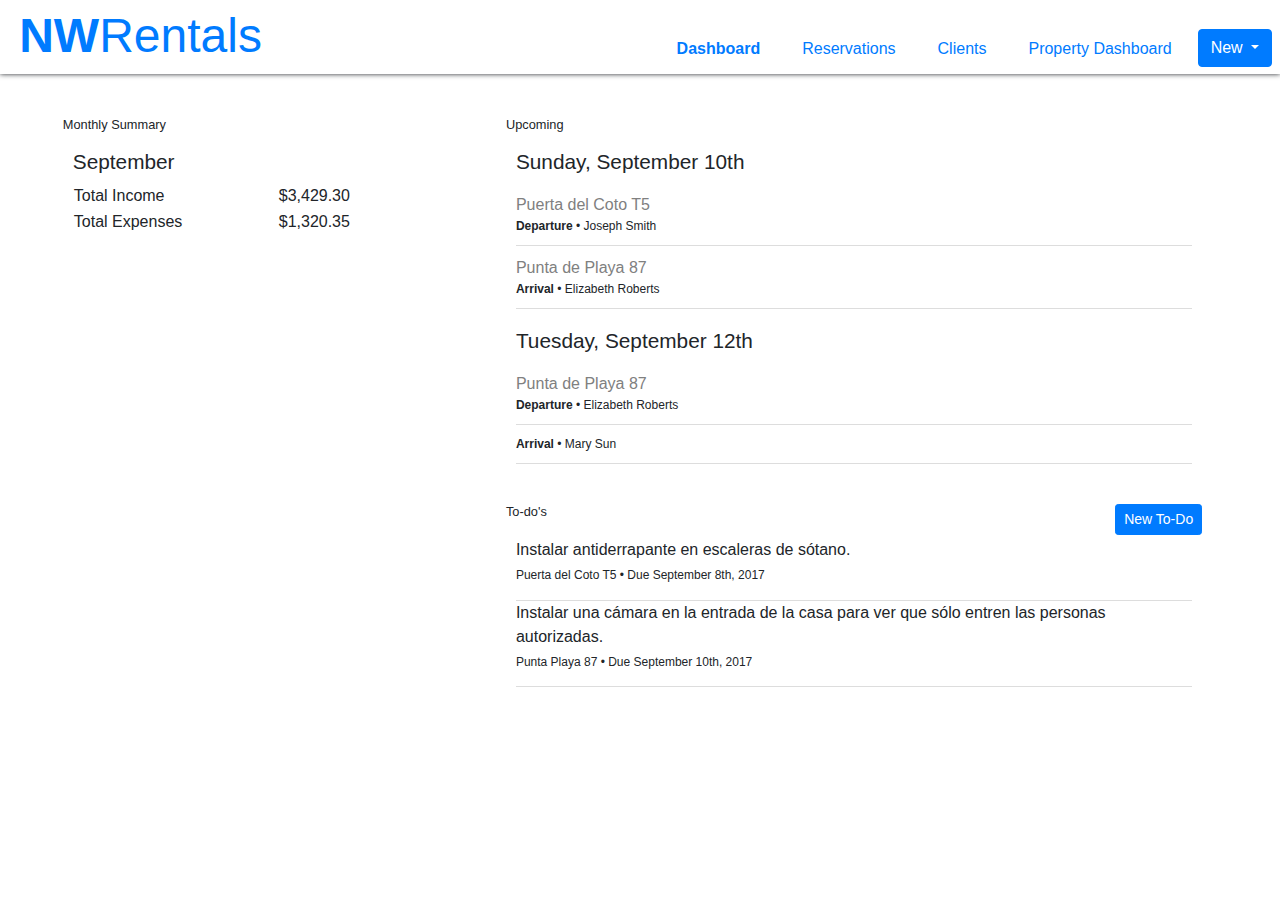
<file: WebDev/pages/index.html>
<!DOCTYPE html>
<html>

<head>
    <meta charset="utf-8">
    <meta http-equiv="pragma" content="no-cache" />

    <link rel="stylesheet" href="https://maxcdn.bootstrapcdn.com/bootstrap/4.0.0-beta/css/bootstrap.min.css">
    <link rel="stylesheet" href="../stylesheets/header.css">
    <link rel="stylesheet" href="../stylesheets/index.css">
    <script src="https://ajax.googleapis.com/ajax/libs/jquery/3.2.1/jquery.min.js"></script>
    <script src="https://cdnjs.cloudflare.com/ajax/libs/popper.js/1.11.0/umd/popper.min.js"></script>
    <script src="https://maxcdn.bootstrapcdn.com/bootstrap/4.0.0-beta/js/bootstrap.min.js"></script>
    <script type="text/javascript" src="../javascript/header.js"></script>

    <title>MNRentals | Dashboard</title>
</head>

<body>

    <div id="header"></div>


    <!-- BODY -->
    <div id="container">
        <div class="row">
            <div class="leftColumn col-sm-4">

                <div id="pruebaPHP">

                </div>
                <div class="card-space">
                    <!-- LEFT COLUMN-->
                    <h2>Monthly Summary</h2>
                    <div class="card-box">
                        <div class="summary">
                            <h3>September</h3>
                            <table width="100%">
                                <tr>
                                    <td>Total Income</td>
                                    <td class="float-right">$3,429.30</td>
                                </tr>
                                <tr>
                                    <td>Total Expenses</td>
                                    <td class="float-right">$1,320.35</td>
                                </tr>
                            </table>
                        </div>
                    </div>
                </div>
            </div>
            <!-- RIGHT COLUMN-->
            <div class="rightColumn col-sm-8">
                <!-- UPCOMING RESERVATIONS -->
                <div class="col-sm-12">
                    <div class="card-space">
                        <h2>Upcoming</h2>
                        <div class="card-box">
                            <div class="upcoming-date">
                                <h3>Sunday, September 10th</h3>
                            </div>
                            <div class="upcoming-element">
                                <div class="upcoming-element-header">
                                    <span class="detail-house"> Puerta del Coto T5 </span>
                                </div>
                                <div class="upcoming-element-details">
                                    <div>
                                        <span class="detail-arrival-departure"> Departure </span> •
                                        <span class="detail-guest-name"> Joseph Smith </span>
                                    </div>
                                    <div>
                                        <span class="detail-nights"></span>
                                        <span class="detail-guests"></span>
                                    </div>
                                </div>
                            </div>
                            <div class="upcoming-element">
                                <div class="upcoming-element-header">
                                    <span class="detail-house"> Punta de Playa 87 </span>
                                </div>
                                <div class="upcoming-element-details">
                                    <div>
                                        <span class="detail-arrival-departure"> Arrival </span> •
                                        <span class="detail-guest-name"> Elizabeth Roberts</span>
                                    </div>
                                    <div>
                                        <span class="detail-nights"></span>
                                        <span class="detail-guests"></span>
                                    </div>
                                </div>
                            </div>
                        </div>
                        <div class="card-box">
                            <div class="upcoming-date">
                                <h3>Tuesday, September 12th</h3>
                            </div>
                            <div class="upcoming-element">
                                <div class="upcoming-element-header">
                                    <span class="detail-house"> Punta de Playa 87 </span>
                                </div>
                                <div class="upcoming-element-details">
                                    <div>
                                        <span class="detail-arrival-departure"> Departure </span> •
                                        <span class="detail-guest-name"> Elizabeth Roberts </span>
                                    </div>
                                    <div>
                                        <span class="detail-nights"></span>
                                        <span class="detail-guests"></span>
                                    </div>
                                </div>
                            </div>
                            <div class="upcoming-element">
                                <div class="upcoming-element-header">
                                    <span class="detail-house"></span>
                                </div>
                                <div class="upcoming-element-details">
                                    <div>
                                        <span class="detail-arrival-departure"> Arrival </span> •
                                        <span class="detail-guest-name"> Mary Sun</span>
                                    </div>
                                    <div>
                                        <span class="detail-nights"></span>
                                        <span class="detail-guests"></span>
                                    </div>
                                </div>
                            </div>
                        </div>
                    </div>
                </div>
                <!-- /UPCOMING RESERVATIONS -->
                <!-- TO-DO'S -->
                <div class="col-sm-12">
                    <div class="card-space">
                        <div>
                            <div>
                                <h2 style="float:left">To-do's</h2>
                                <button type="button" class="btn btn-sm btn-primary" data-toggle="modal" data-target="#ModalToDo" style="float:right">New To-Do</button>
                            </div>
                        </div>
                        <br>
                        <div class="card-box">
                            <div class="todo-element">
                                <div class="todo-body">
                                    <span class="todo-title">Instalar antiderrapante en escaleras de sótano.</span>
                                </div>
                                <div class="details">
                                    <span class="todo-details">Puerta del Coto T5 • Due September 8th, 2017</span>
                                </div>
                            </div>

                            <div class="todo-element">
                                <div class="body">
                                    <span class="todo-title">Instalar una cámara en la entrada de la casa para ver que sólo entren las personas autorizadas.</span>
                                </div>
                                <div class="details">
                                    <span class="todo-details">Punta Playa 87 • Due September 10th, 2017</span>
                                </div>
                            </div>
                        </div>
                    </div>
                </div>
                <!-- /TO-DO'S -->
            </div>
        </div>
    </div>

</body>

</html>
</file>
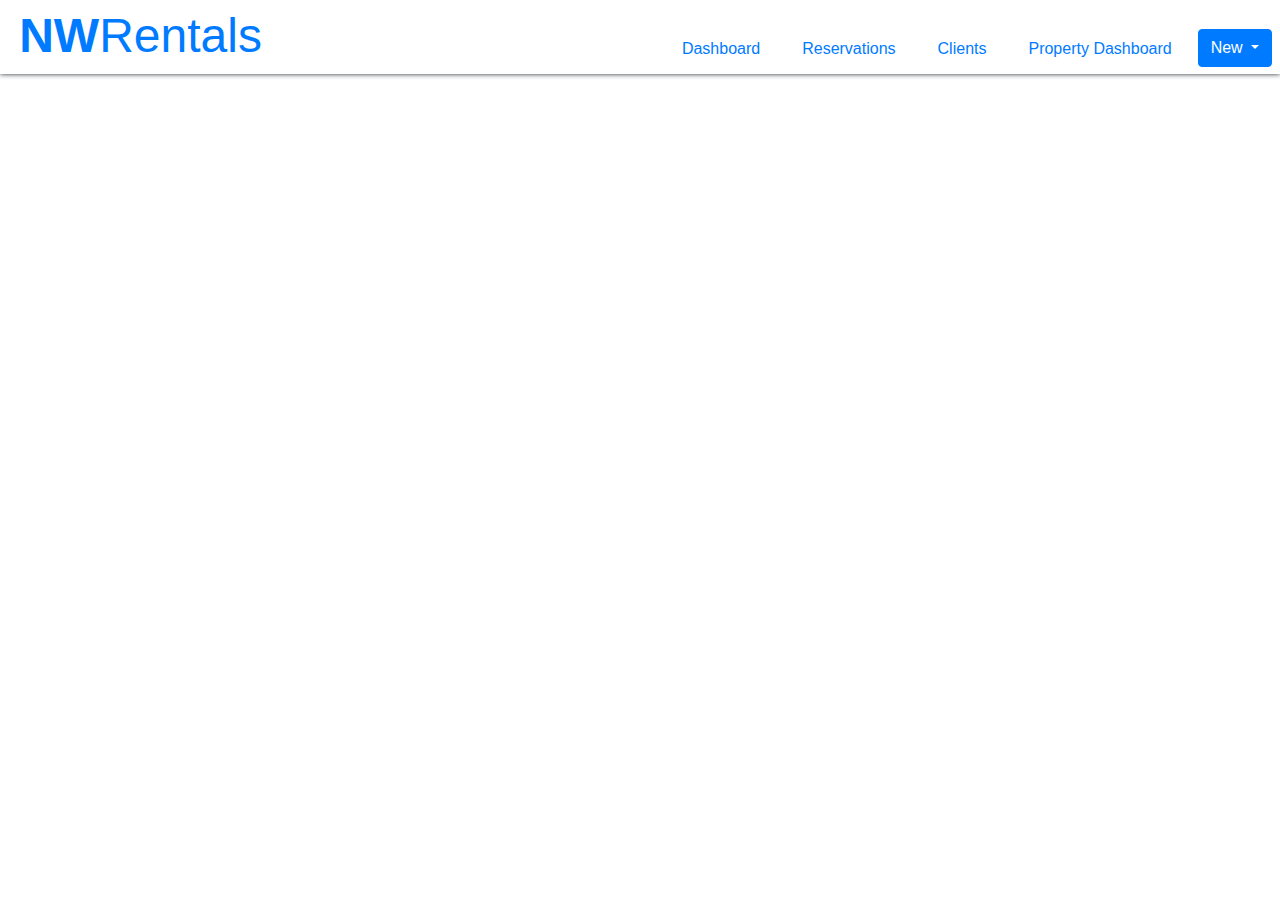
<file: WebDev/pages/more.html>
<!DOCTYPE html>
<html>
    <head>
        <meta charset="utf-8">

        <link rel="stylesheet" href="https://maxcdn.bootstrapcdn.com/bootstrap/4.0.0-beta/css/bootstrap.min.css">
        <link rel="stylesheet" href="../stylesheets/header.css">
        <script src="https://ajax.googleapis.com/ajax/libs/jquery/3.2.1/jquery.min.js"></script>
        <script src="https://cdnjs.cloudflare.com/ajax/libs/popper.js/1.11.0/umd/popper.min.js"></script>
        <script src="https://maxcdn.bootstrapcdn.com/bootstrap/4.0.0-beta/js/bootstrap.min.js"></script>
        <script type="text/javascript" src="../javascript/header.js"></script>
        <title> MNRentals | More</title>
    </head>

    <body>
        <div id="header"></div>
        <div>
            
        </div>

        
    </body>
</html>
</file>
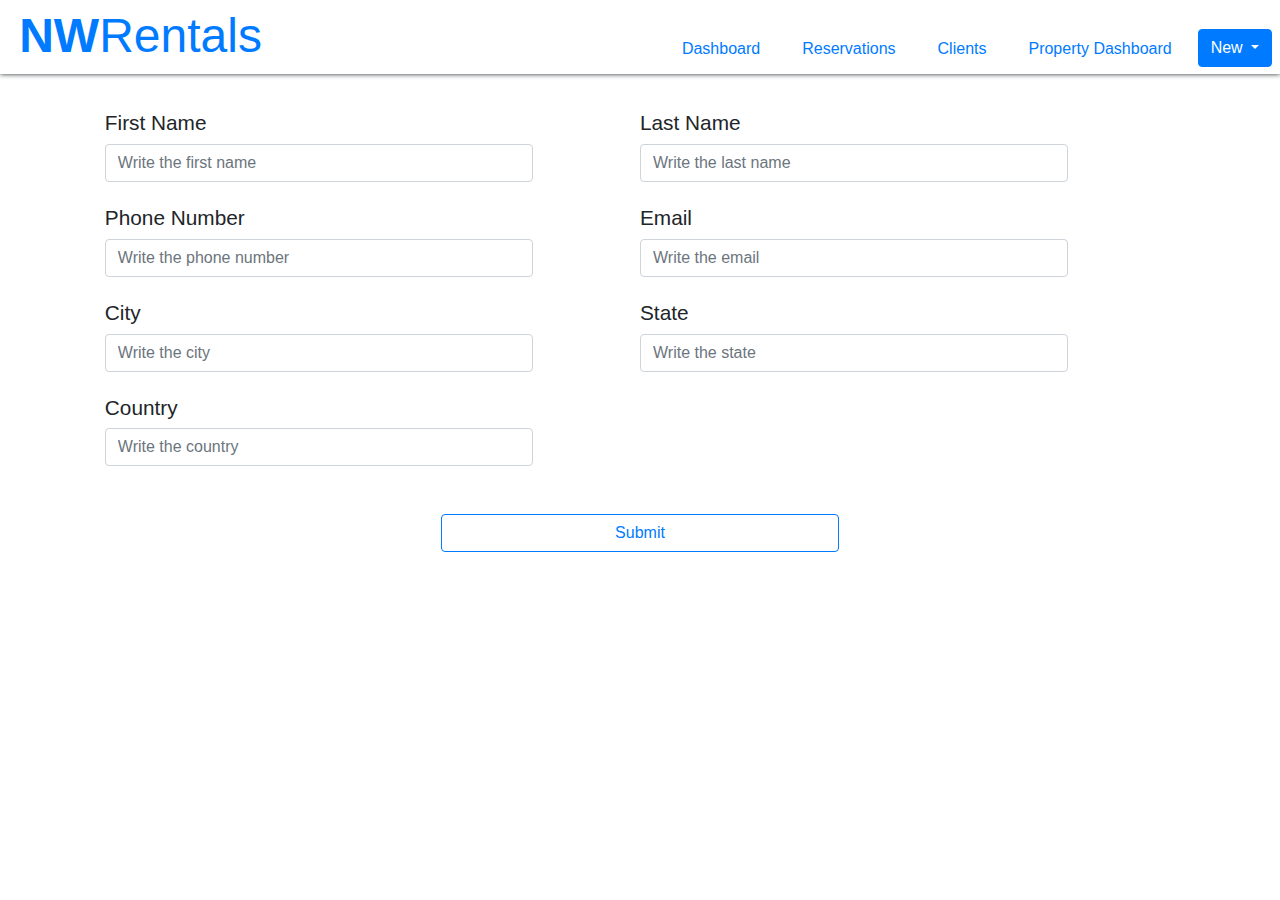
<file: WebDev/pages/new_client.html>
<!DOCTYPE html>
<html>

<head>
    <meta charset="utf-8">

    <link rel="stylesheet" href="https://maxcdn.bootstrapcdn.com/bootstrap/4.0.0-beta/css/bootstrap.min.css">
    <link rel="stylesheet" href="../stylesheets/header.css">
    <link rel="stylesheet" href="../stylesheets/index.css">
    <script src="https://ajax.googleapis.com/ajax/libs/jquery/3.2.1/jquery.min.js"></script>
    <script src="https://cdnjs.cloudflare.com/ajax/libs/popper.js/1.11.0/umd/popper.min.js"></script>
    <script src="https://maxcdn.bootstrapcdn.com/bootstrap/4.0.0-beta/js/bootstrap.min.js"></script>
    <script type="text/javascript" src="../javascript/header.js"></script>

    <title>MNRentals | New_Property</title>
</head>

<body>
    <div id="header"></div>

    <!-- BODY -->
    <div id="container">
        <br>
        <div class="row">
            <div class="col-lg-1"></div>
            <div class="col-lg-4">
                <div class="row">
                    <h3>First Name</h3>
                    <input id="FName" class="form-control" type="text" placeholder="Write the first name">
                </div>
                <br>
                <div class="row">
                    <h3>Phone Number</h3>
                    <input id="PhoneNum" class="form-control" type="tel" placeholder="Write the phone number">
                </div>
                <br>
                <div class="row">
                    <h3>City</h3>
                    <input id="City" class="form-control" type="text" placeholder="Write the city">
                </div>
                <br>
                <div class="row">
                    <h3>Country</h3>
                    <input id="Country" class="form-control" type="text" placeholder="Write the country">
                </div>
                <br>
            </div>
            <div class="col-lg-1"></div>
            <div class="col-lg-4">
                <div class="row">
                    <h3>Last Name</h3>
                    <input id="LName" class="form-control" type="text" placeholder="Write the last name">
                </div>
                <br>
                <div class="row">
                    <h3>Email</h3>
                    <input id="Email" class="form-control" type="email" placeholder="Write the email">
                </div>
                <br>
                <div class="row">
                    <h3>State</h3>
                    <input id="State" class="form-control" type="text" placeholder="Write the state">
                </div>
                <br>
            </div>
        </div>
        <br>
        <div class="row">
            <div class="col-lg"></div>
            <div class="col-lg">
                <button type="button" class="btn btn-outline-primary btn-block">Submit</button>
            </div>
            <div class="col-lg"></div>
        </div>
    </div>

</body>

</html>
</file>
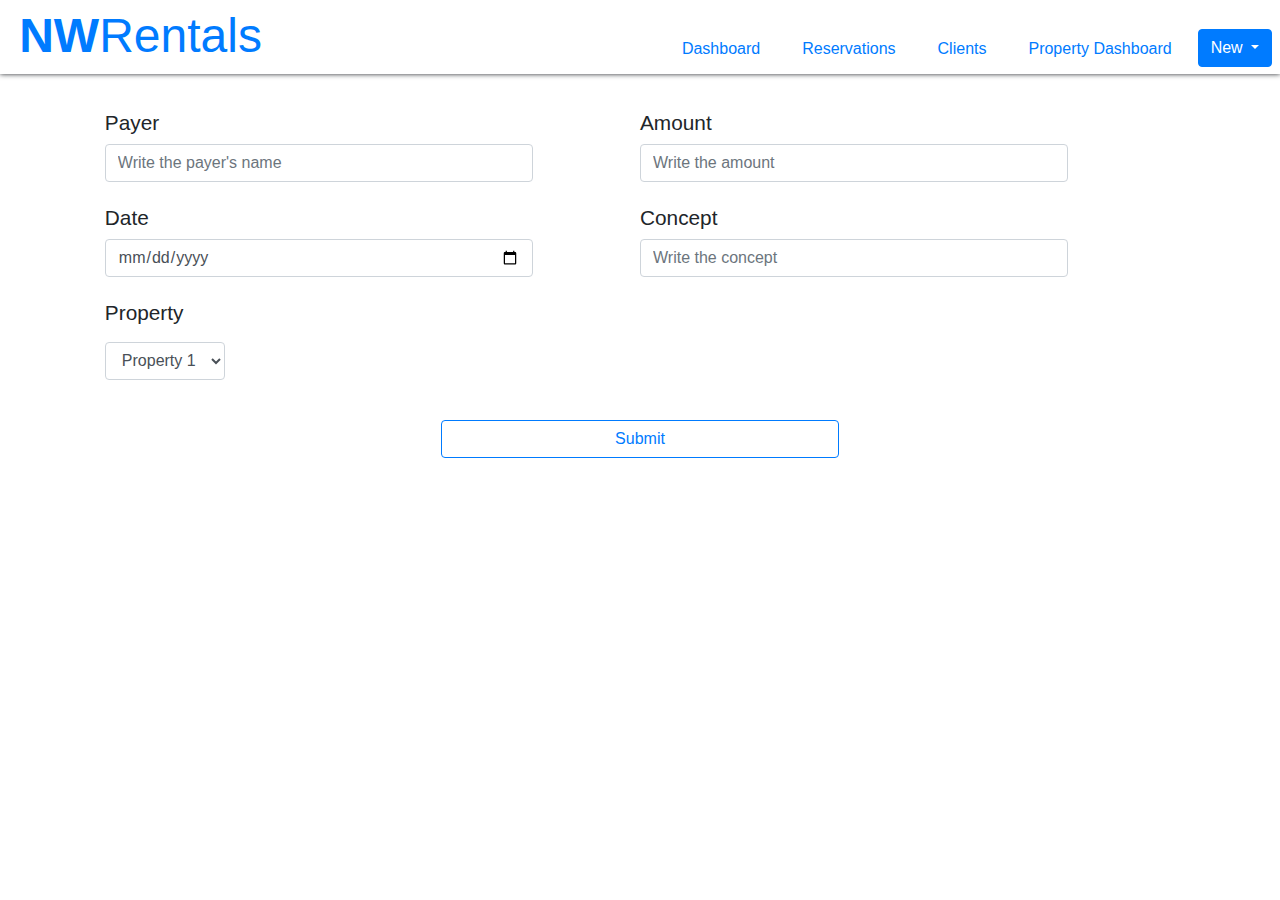
<file: WebDev/pages/new_expense.html>
<!DOCTYPE html>
<html>

<head>
    <meta charset="utf-8">

    <link rel="stylesheet" href="https://maxcdn.bootstrapcdn.com/bootstrap/4.0.0-beta/css/bootstrap.min.css">
    <link rel="stylesheet" href="../stylesheets/header.css">
    <link rel="stylesheet" href="../stylesheets/index.css">
    <script src="https://ajax.googleapis.com/ajax/libs/jquery/3.2.1/jquery.min.js"></script>
    <script src="https://cdnjs.cloudflare.com/ajax/libs/popper.js/1.11.0/umd/popper.min.js"></script>
    <script src="https://maxcdn.bootstrapcdn.com/bootstrap/4.0.0-beta/js/bootstrap.min.js"></script>
    <script type="text/javascript" src="../javascript/header.js"></script>

    <title>MNRentals | New_Property</title>
</head>

<body>
    <div id="header"></div>

    <!-- BODY -->
    <div id="container">
        <br>
        <div class="row">
            <div class="col-lg-1"></div>
            <div class="col-lg-4">
                <div class="row">
                    <h3>Payer</h3>
                    <input id="Payer" class="form-control" type="text" placeholder="Write the payer's name">
                </div>
                <br>
                <div class="row">
                    <h3>Date</h3>
                    <input id="Date" class="form-control" type="date" placeholder="Write the date">
                </div>
                <br>
                <div class="row">
                    <div class="form-group">
                        <label for="exampleSelect1"><h3>Property</h3></label>
                        <select id="Properties" class="form-control" id="exampleSelect1">
                          <option>Property 1</option>
                          <option>Property 2</option>
                          <option>Property 3</option>
                          <option>Property 4</option>
                          <option>Property 5</option>
                        </select>
                      </div>
                </div>
                
            </div>
            <div class="col-lg-1"></div>
            <div class="col-lg-4">
                <div class="row">
                    <h3>Amount</h3>
                    <input id="Amount" class="form-control" type="number" placeholder="Write the amount">
                </div>
                <br>
                <div class="row">
                    <h3>Concept</h3>
                    <input id="Concept" class="form-control" type="text" placeholder="Write the concept">
                </div>
            </div>
        </div>
        <br>
        <div class="row">
            <div class="col-lg"></div>
            <div class="col-lg">
                <button type="button" class="btn btn-outline-primary btn-block">Submit</button>
            </div>
            <div class="col-lg"></div>
        </div>
    </div>

</body>

</html>
</file>
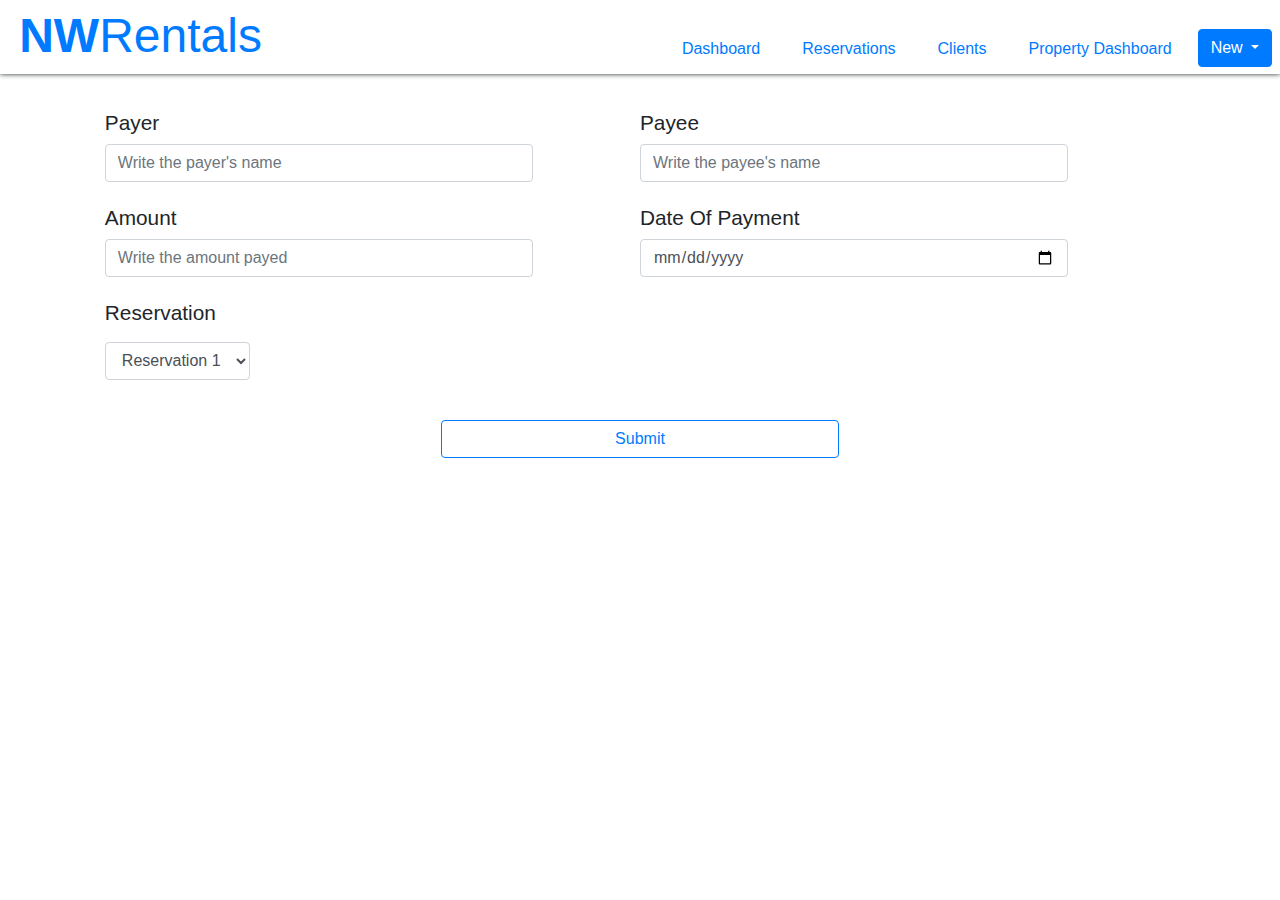
<file: WebDev/pages/new_payment.html>
<!DOCTYPE html>
<html>

<head>
    <meta charset="utf-8">

    <link rel="stylesheet" href="https://maxcdn.bootstrapcdn.com/bootstrap/4.0.0-beta/css/bootstrap.min.css">
    <link rel="stylesheet" href="../stylesheets/header.css">
    <link rel="stylesheet" href="../stylesheets/index.css">
    <script src="https://ajax.googleapis.com/ajax/libs/jquery/3.2.1/jquery.min.js"></script>
    <script src="https://cdnjs.cloudflare.com/ajax/libs/popper.js/1.11.0/umd/popper.min.js"></script>
    <script src="https://maxcdn.bootstrapcdn.com/bootstrap/4.0.0-beta/js/bootstrap.min.js"></script>
    <script type="text/javascript" src="../javascript/header.js"></script>

    <title>MNRentals | New_Property</title>
</head>

<body>
    <div id="header"></div>

    <!-- BODY -->
    <div id="container">
        <br>
        <div class="row">
            <div class="col-lg-1"></div>
            <div class="col-lg-4">
                <div class="row">
                    <h3>Payer</h3>
                    <input id="Payer" class="form-control" type="text" placeholder="Write the payer's name">
                </div>
                <br>
                <div class="row">
                    <h3>Amount</h3>
                    <input id="Amount" class="form-control" type="number" placeholder="Write the amount payed">
                </div>
                <br>
                <div class="row">
                    <div class="form-group">
                        <label for="exampleSelect1"><h3>Reservation</h3></label>
                        <select class="form-control" id="exampleSelect1">
                          <option>Reservation 1</option>
                          <option>Reservation 2</option>
                          <option>Reservation 3</option>
                          <option>Reservation 4</option>
                          <option>Reservation 5</option>
                        </select>
                    </div>
                </div>
            </div>
            <div class="col-lg-1"></div>
            <div class="col-lg-4">
                <div class="row">
                    <h3>Payee</h3>
                    <input id="Payee" class="form-control" type="text" placeholder="Write the payee's name">
                </div>
                <br>
                <div class="row">
                    <h3>Date Of Payment</h3>
                    <input id="DateOfPayment" class="form-control" type="date" placeholder="Write the date of payment">
                </div>
            </div>
        </div>
        <br>
        <div class="row">
            <div class="col-lg"></div>
            <div class="col-lg">
                <button type="button" class="btn btn-outline-primary btn-block">Submit</button>
            </div>
            <div class="col-lg"></div>
        </div>
    </div>

</body>

</html>
</file>
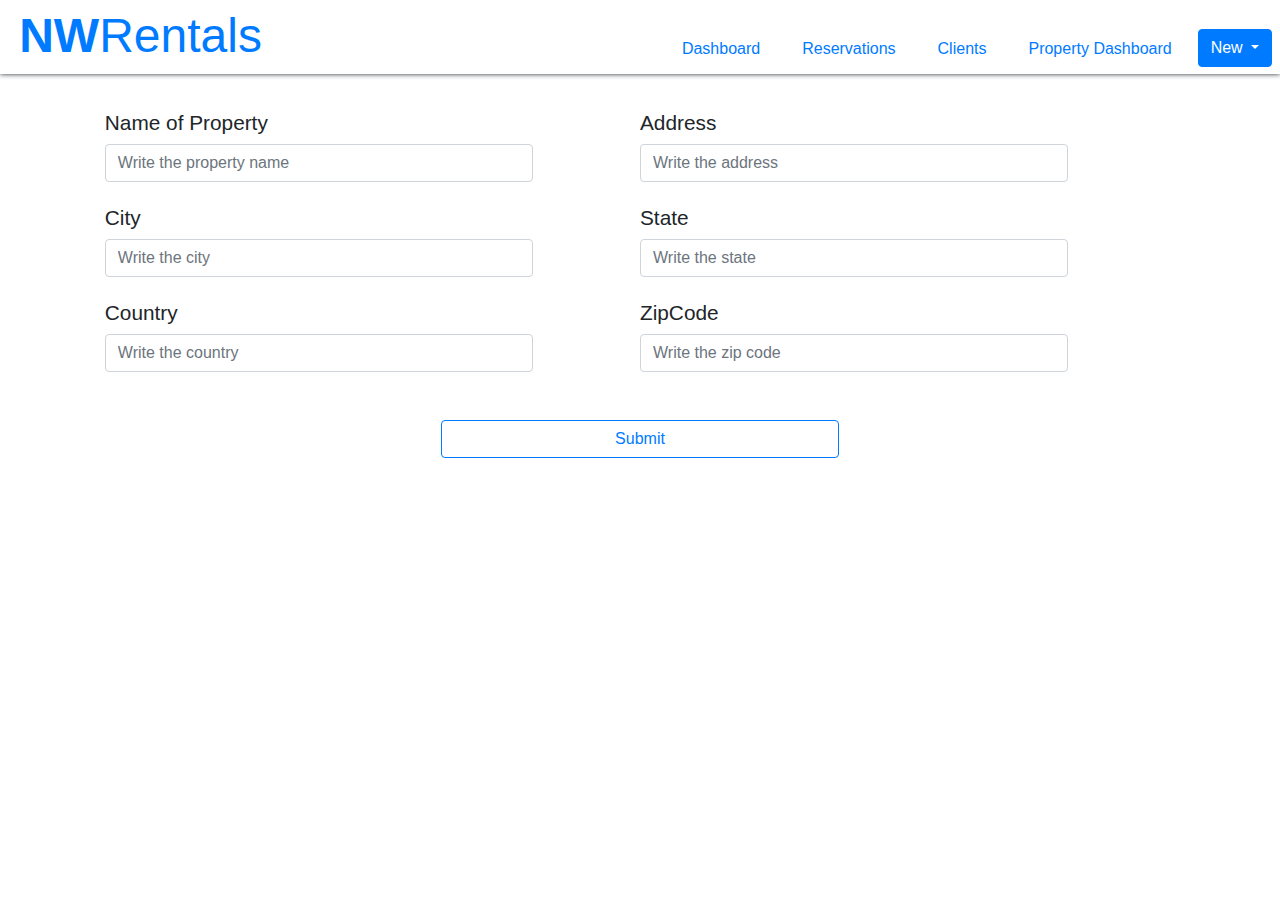
<file: WebDev/pages/new_property.html>
<!DOCTYPE html>
<html>

<head>
    <meta charset="utf-8">

    <link rel="stylesheet" href="https://maxcdn.bootstrapcdn.com/bootstrap/4.0.0-beta/css/bootstrap.min.css">
    <link rel="stylesheet" href="../stylesheets/header.css">
    <link rel="stylesheet" href="../stylesheets/index.css">
    <script src="https://ajax.googleapis.com/ajax/libs/jquery/3.2.1/jquery.min.js"></script>
    <script src="https://cdnjs.cloudflare.com/ajax/libs/popper.js/1.11.0/umd/popper.min.js"></script>
    <script src="https://maxcdn.bootstrapcdn.com/bootstrap/4.0.0-beta/js/bootstrap.min.js"></script>
    <script type="text/javascript" src="../javascript/header.js"></script>

    <title>MNRentals | New_Property</title>
</head>

<body>
    <div id="header"></div>

    <!-- BODY -->
    <div id="container">
        <br>
        <div class="row">
            <div class="col-lg-1"></div>
            <div class="col-lg-4">
                <div class="row">
                    <h3>Name of Property</h3>
                    <input id="PropertyName" class="form-control" type="text" placeholder="Write the property name">
                </div>
                <br>
                <div class="row">
                    <h3>City</h3>
                    <input id="City" class="form-control" type="text" placeholder="Write the city">
                </div>
                <br>
                <div class="row">
                    <h3>Country</h3>
                    <input id="Country" class="form-control" type="text" placeholder="Write the country">
                </div>
            </div>
            <div class="col-lg-1"></div>
            <div class="col-lg-4">
                <div class="row">
                    <h3>Address</h3>
                    <input id="Address" class="form-control" type="text" placeholder="Write the address">
                </div>
                <br>
                <div class="row">
                    <h3>State</h3>
                    <input id="State" class="form-control" type="text" placeholder="Write the state">
                </div>
                <br>
                <div class="row">
                    <h3>ZipCode</h3>
                    <input id="ZipCode" class="form-control" type="number" placeholder="Write the zip code">
                </div>
                <br>
            </div>
        </div>
        <br>
        <div class="row">
            <div class="col-lg"></div>
            <div class="col-lg">
                <button type="button" class="btn btn-outline-primary btn-block">Submit</button>
            </div>
            <div class="col-lg"></div>
        </div>
    </div>

</body>

</html>
</file>
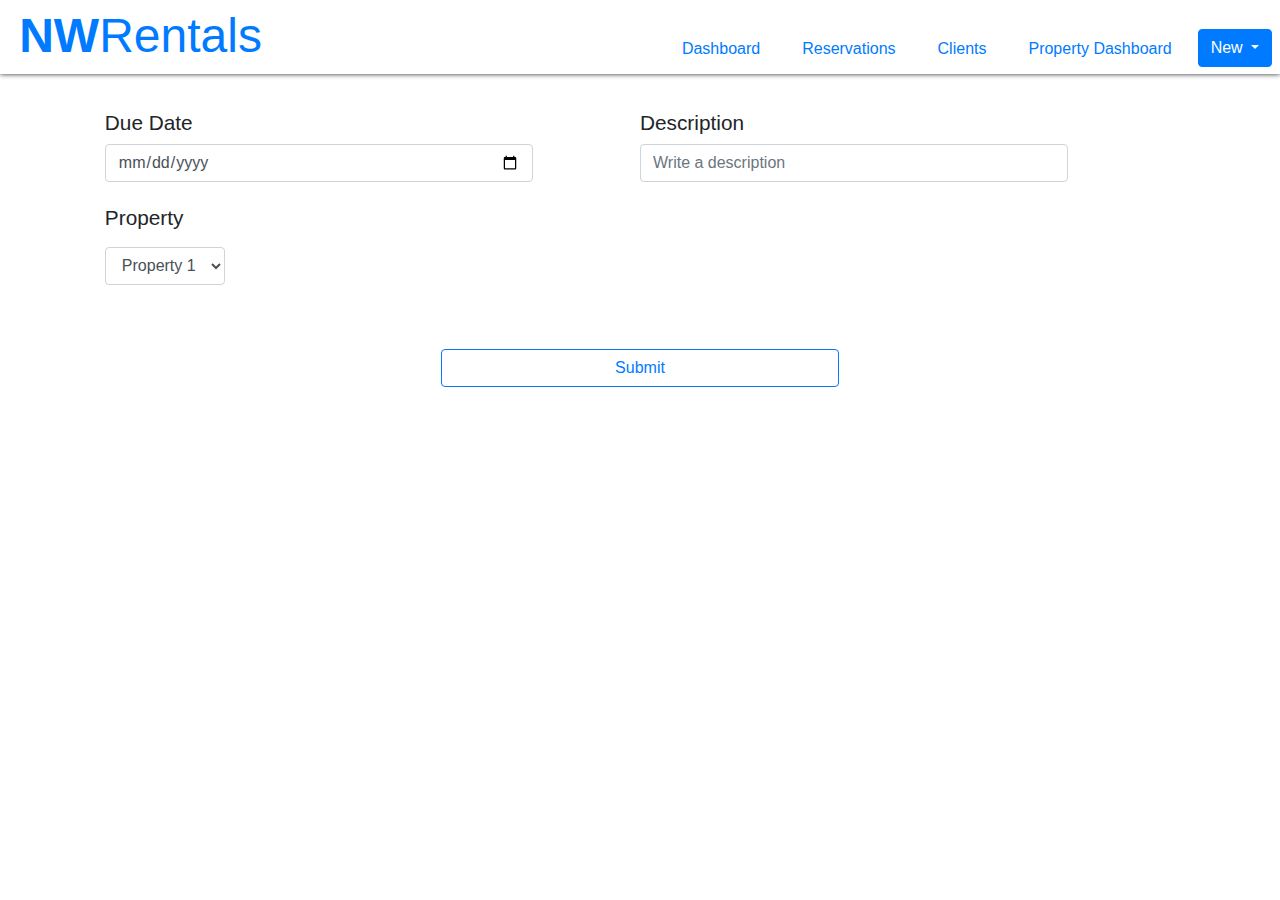
<file: WebDev/pages/new_to-do.html>
<!DOCTYPE html>
<html>

<head>
    <meta charset="utf-8">

    <link rel="stylesheet" href="https://maxcdn.bootstrapcdn.com/bootstrap/4.0.0-beta/css/bootstrap.min.css">
    <link rel="stylesheet" href="../stylesheets/header.css">
    <link rel="stylesheet" href="../stylesheets/index.css">
    <script src="https://ajax.googleapis.com/ajax/libs/jquery/3.2.1/jquery.min.js"></script>
    <script src="https://cdnjs.cloudflare.com/ajax/libs/popper.js/1.11.0/umd/popper.min.js"></script>
    <script src="https://maxcdn.bootstrapcdn.com/bootstrap/4.0.0-beta/js/bootstrap.min.js"></script>
    <script type="text/javascript" src="../javascript/header.js"></script>

    <title>MNRentals | New_Property</title>
</head>

<body>
    <div id="header"></div>

    <!-- BODY -->
    <div id="container">
        <br>
        <div class="row">
            <div class="col-lg-1"></div>
            <div class="col-lg-4">
                <div class="row">
                    <h3>Due Date</h3>
                    <input id="DueDate" class="form-control" type="date" placeholder="Write the due date">
                </div>
                <br>
                <div class="row">
                    <div class="form-group">
                        <label for="exampleSelect1"><h3>Property</h3></label>
                        <select id="Properties" class="form-control" id="exampleSelect1">
                          <option>Property 1</option>
                          <option>Property 2</option>
                          <option>Property 3</option>
                          <option>Property 4</option>
                          <option>Property 5</option>
                        </select>
                    </div>
                </div>
                <br>
            </div>
            <div class="col-lg-1"></div>
            <div class="col-lg-4">
                <div class="row">
                    <h3>Description</h3>
                    <input id="LName" class="form-control" type="text" placeholder="Write a description">
                </div>
                <br>
            </div>
        </div>
        <br>
        <div class="row">
            <div class="col-lg"></div>
            <div class="col-lg">
                <button type="button" class="btn btn-outline-primary btn-block">Submit</button>
            </div>
            <div class="col-lg"></div>
        </div>
    </div>

</body>

</html>
</file>
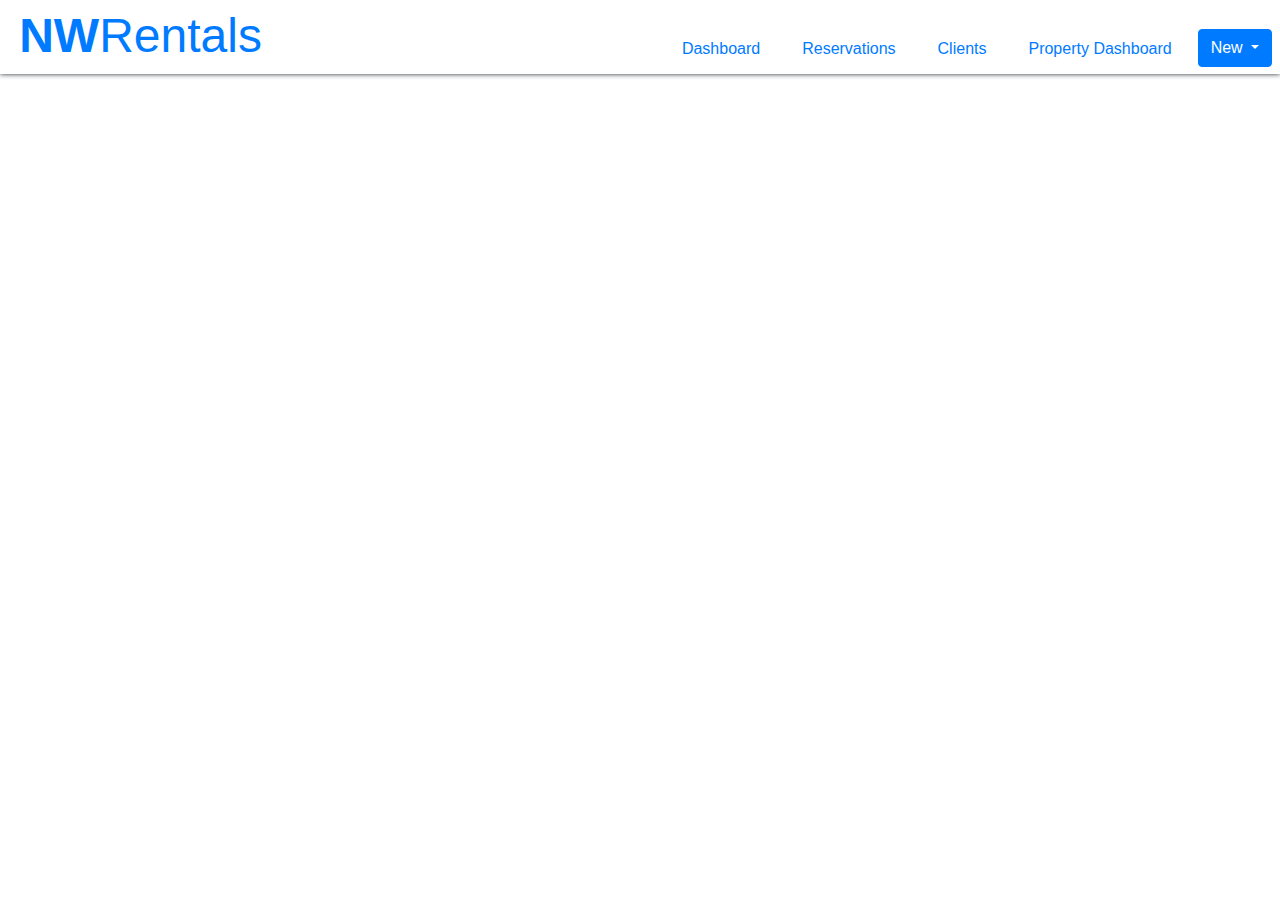
<file: WebDev/pages/payments.html>
<!DOCTYPE html>
<html>
    <head>
        <meta charset="utf-8">

        <link rel="stylesheet" href="https://maxcdn.bootstrapcdn.com/bootstrap/4.0.0-beta/css/bootstrap.min.css">
        <link rel="stylesheet" href="../stylesheets/header.css">
        <script src="https://ajax.googleapis.com/ajax/libs/jquery/3.2.1/jquery.min.js"></script>
        <script src="https://cdnjs.cloudflare.com/ajax/libs/popper.js/1.11.0/umd/popper.min.js"></script>
        <script src="https://maxcdn.bootstrapcdn.com/bootstrap/4.0.0-beta/js/bootstrap.min.js"></script>
        <script type="text/javascript" src="../javascript/header.js"></script>
        <title> MNRentals | Payments</title>
    </head>

    <body>
        <div id="header"></div>


        
    </body>
</html>
</file>
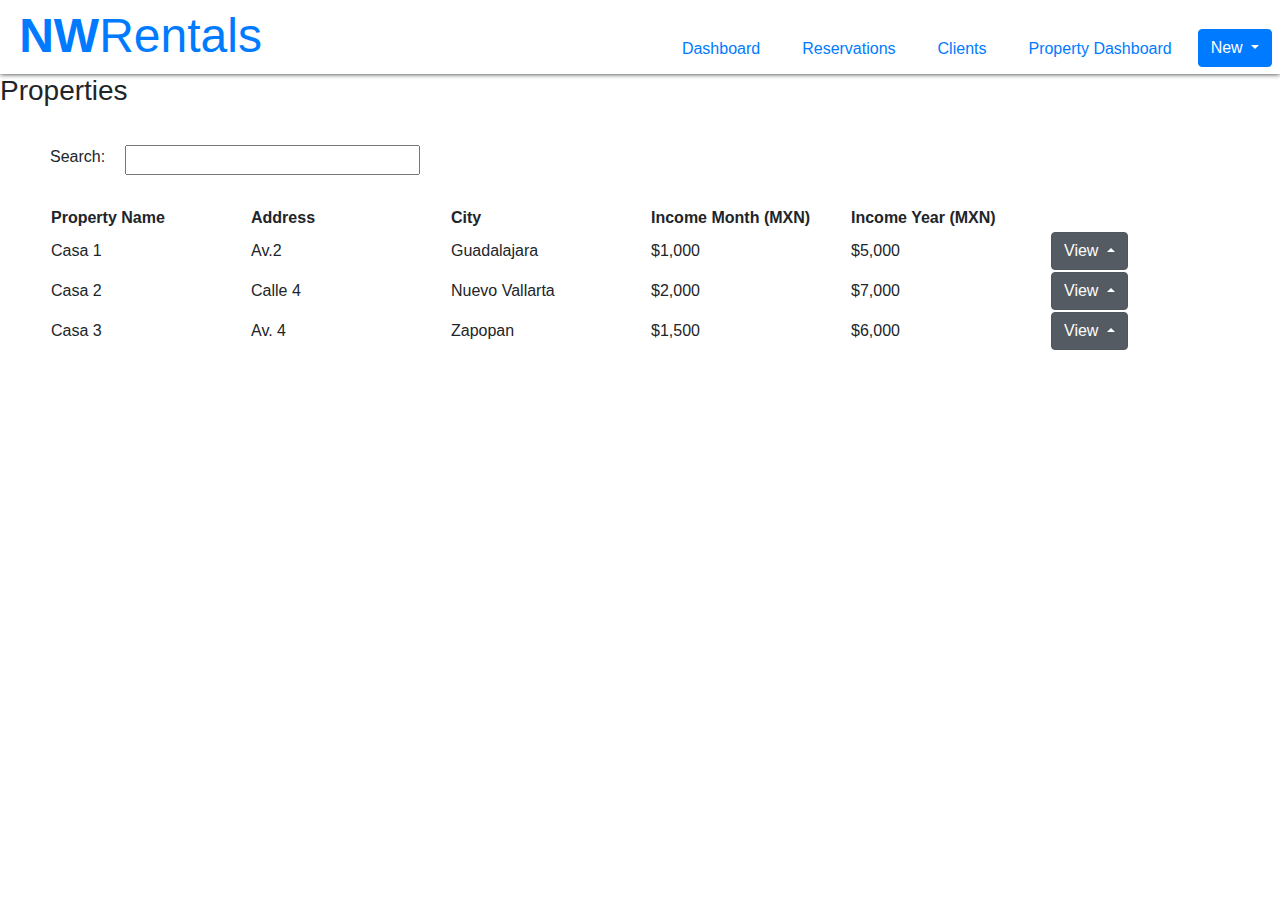
<file: WebDev/pages/properties.html>
<!DOCTYPE html>
<html>

<head>
    <meta charset="utf-8">

    <link rel="stylesheet" href="https://maxcdn.bootstrapcdn.com/bootstrap/4.0.0-beta/css/bootstrap.min.css">
    <link rel="stylesheet" href="../stylesheets/header.css">
    <link rel="stylesheet" href="../stylesheets/table-sites.css">
    <script src="https://ajax.googleapis.com/ajax/libs/jquery/3.2.1/jquery.min.js"></script>
    <script src="https://cdnjs.cloudflare.com/ajax/libs/popper.js/1.11.0/umd/popper.min.js"></script>
    <script src="https://maxcdn.bootstrapcdn.com/bootstrap/4.0.0-beta/js/bootstrap.min.js"></script>
    <script type="text/javascript" src="../javascript/header.js"></script>
    <title> MNRentals | Properties</title>
</head>

<body>
    <div id="header"></div>

    <h3> Properties </h3>

    <div class="search-bar">
        <p>Search: </p>
        <input type="text">
    </div>
    <div class="table-reservations card-space">
        <table id="example" class="display dataTable" cellspacing="0" width="100%" role="grid" aria-describedby="example_info" style="width: 100%;">
            <thead>
                <tr role="row">
                    <th class="sorting_asc" tabindex="0" aria-controls="example" rowspan="1" colspan="1" aria-sort="ascending" aria-label="Name: activate to sort column descending"
                        style="width: 200px;">Property Name</th>
                    <th class="sorting" tabindex="0" aria-controls="example" rowspan="1" colspan="1" aria-label="Position: activate to sort column ascending"
                        style="width: 200px;">Address</th>
                    <th class="sorting" tabindex="0" aria-controls="example" rowspan="1" colspan="1" aria-label="Office: activate to sort column ascending"
                        style="width: 200px;">City</th>
                    <th class="sorting" tabindex="0" aria-controls="example" rowspan="1" colspan="1" aria-label="Office: activate to sort column ascending"
                        style="width: 200px;">Income Month (MXN)</th>
                    <th class="sorting" tabindex="0" aria-controls="example" rowspan="1" colspan="1" aria-label="Office: activate to sort column ascending"
                        style="width: 200px;">Income Year (MXN)</th>
                </tr>
            </thead>
            <tbody>
                <tr role="row" class="odd">
                    <td class="sorting_1">Casa 1</td>
                    <td> Av.2</td>
                    <td>Guadalajara</td>
                    <td>$1,000</td>
                    <td>$5,000</td>
                    <td>
                        <div class="btn-group dropup show">
                            <button type="button" class="btn btn-secondary dropdown-toggle" data-toggle="dropdown" aria-haspopup="true" aria-expanded="true">
                                View
                            </button>
                            <div class="dropdown-menu" x-placement="bottom-start" style="position: absolute; transform: translate3d(0px, 38px, 0px); top: 0px; left: 0px; will-change: transform;">
                                <a class="dropdown-item" href="reservation-form.html">New Reservation</a>
                                <a class="dropdown-item" href="#">Register Expense</a>
                                <div class="dropdown-divider"></div>
                                <a class="dropdown-item" href="#">View Graph</a>
                            </div>
                        </div>
                    </td>
                </tr>
                <tr role="row" class="even">
                    <td class="sorting_1">Casa 2</td>
                    <td> Calle 4</td>
                    <td>Nuevo Vallarta</td>
                    <td>$2,000</td>
                    <td>$7,000</td>
                    <td>
                        <div class="btn-group dropup show">
                            <button type="button" class="btn btn-secondary dropdown-toggle" data-toggle="dropdown" aria-haspopup="true" aria-expanded="true">
                                View
                            </button>
                            <div class="dropdown-menu" x-placement="bottom-start" style="position: absolute; transform: translate3d(0px, 38px, 0px); top: 0px; left: 0px; will-change: transform;">
                                <a class="dropdown-item" href="reservation-form.html">New Reservation</a>
                                <a class="dropdown-item" href="#">Register Expense</a>
                                <div class="dropdown-divider"></div>
                                <a class="dropdown-item" href="#">View Graph</a>
                            </div>
                        </div>
                    </td>

                </tr>
                <tr role="row" class="odd">
                    <td class="sorting_1">Casa 3</td>
                    <td>Av. 4</td>
                    <td>Zapopan</td>
                    <td>$1,500</td>
                    <td>$6,000</td>
                    <td>
                        <div class="btn-group dropup show">
                            <button type="button" class="btn btn-secondary dropdown-toggle" data-toggle="dropdown" aria-haspopup="true" aria-expanded="true">
                                View
                            </button>
                            <div class="dropdown-menu" x-placement="bottom-start" style="position: absolute; transform: translate3d(0px, 38px, 0px); top: 0px; left: 0px; will-change: transform;">
                                <a class="dropdown-item" href="reservation-form.html">New Reservation</a>
                                <a class="dropdown-item" href="#">Register Expense</a>
                                <div class="dropdown-divider"></div>
                                <a class="dropdown-item" href="#">View Graph</a>
                            </div>
                        </div>
                    </td>

                </tr>
            </tbody>
        </table>
    </div>

</body>

</html>
</file>
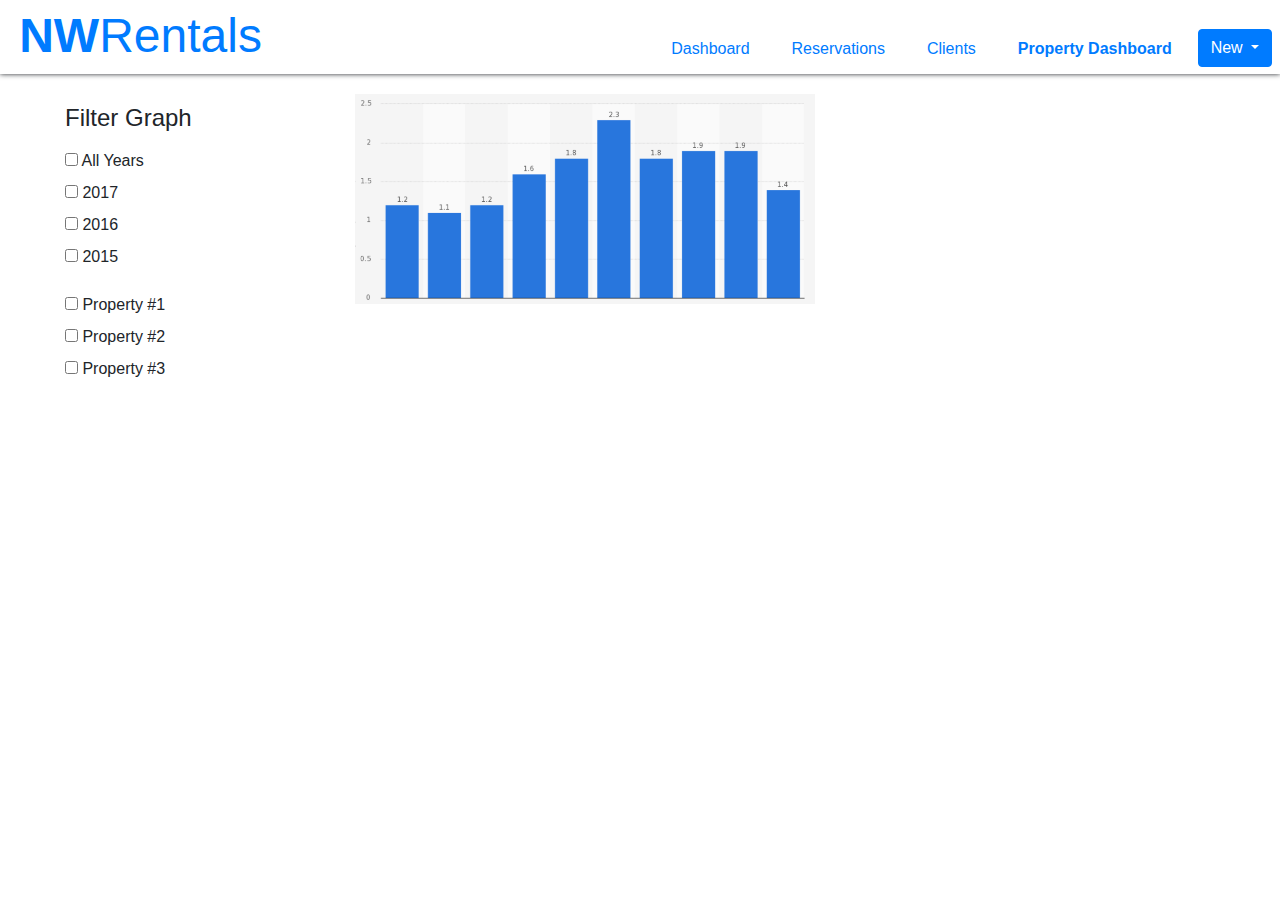
<file: WebDev/pages/property_dashboard.html>
<!DOCTYPE html>
<html>

<head>
    <meta charset="utf-8">

    <link rel="stylesheet" href="https://maxcdn.bootstrapcdn.com/bootstrap/4.0.0-beta/css/bootstrap.min.css">
    <link rel="stylesheet" href="../stylesheets/header.css">
    <link rel="stylesheet" href="../stylesheets/property_dashboard.css">
    <script src="https://ajax.googleapis.com/ajax/libs/jquery/3.2.1/jquery.min.js"></script>
    <script src="https://cdnjs.cloudflare.com/ajax/libs/popper.js/1.11.0/umd/popper.min.js"></script>
    <script src="https://maxcdn.bootstrapcdn.com/bootstrap/4.0.0-beta/js/bootstrap.min.js"></script>
    <script type="text/javascript" src="../javascript/header.js"></script>
    <title> MNRentals | Property Dashboard</title>
</head>

<body>
    <div id="header"></div>

    <div class="container-fluid">
        <div class="row">
            <div class="col-md-3">
                <div class="filters">
                    <div class="card-space">
                        <div class="panel panel-default">
                            <div class="panel-body">
                                <h4 class="muted">Filter Graph</h4>
                                <p></p>
                                <div class="checkbox">
                                    <label><input type="checkbox"> All Years </label>
                                </div>
                                <div class="checkbox">
                                    <label><input type="checkbox"> 2017</label>
                                </div>
                                <div class="checkbox">
                                    <label><input type="checkbox"> 2016</label>
                                </div>
                                <div class="checkbox">
                                    <label><input type="checkbox"> 2015</label>
                                </div>
                                <p></p>
                                <div class="checkbox">
                                    <label><input type="checkbox"> Property #1</label>
                                </div>
                                <div class="checkbox">
                                    <label><input type="checkbox"> Property #2</label>
                                </div>
                                <div class="checkbox">
                                    <label><input type="checkbox"> Property #3</label>
                                </div>
                            </div>
                        </div>
                    </div>
                </div>
            </div>
            <div class="col-md-9">
                <div class="yearly-summary-graph">
                    <img width="500px" height="250" src="../images/property_graph.png">
                </div>
            </div>
        </div>
    </div>

</body>

</html>
</file>
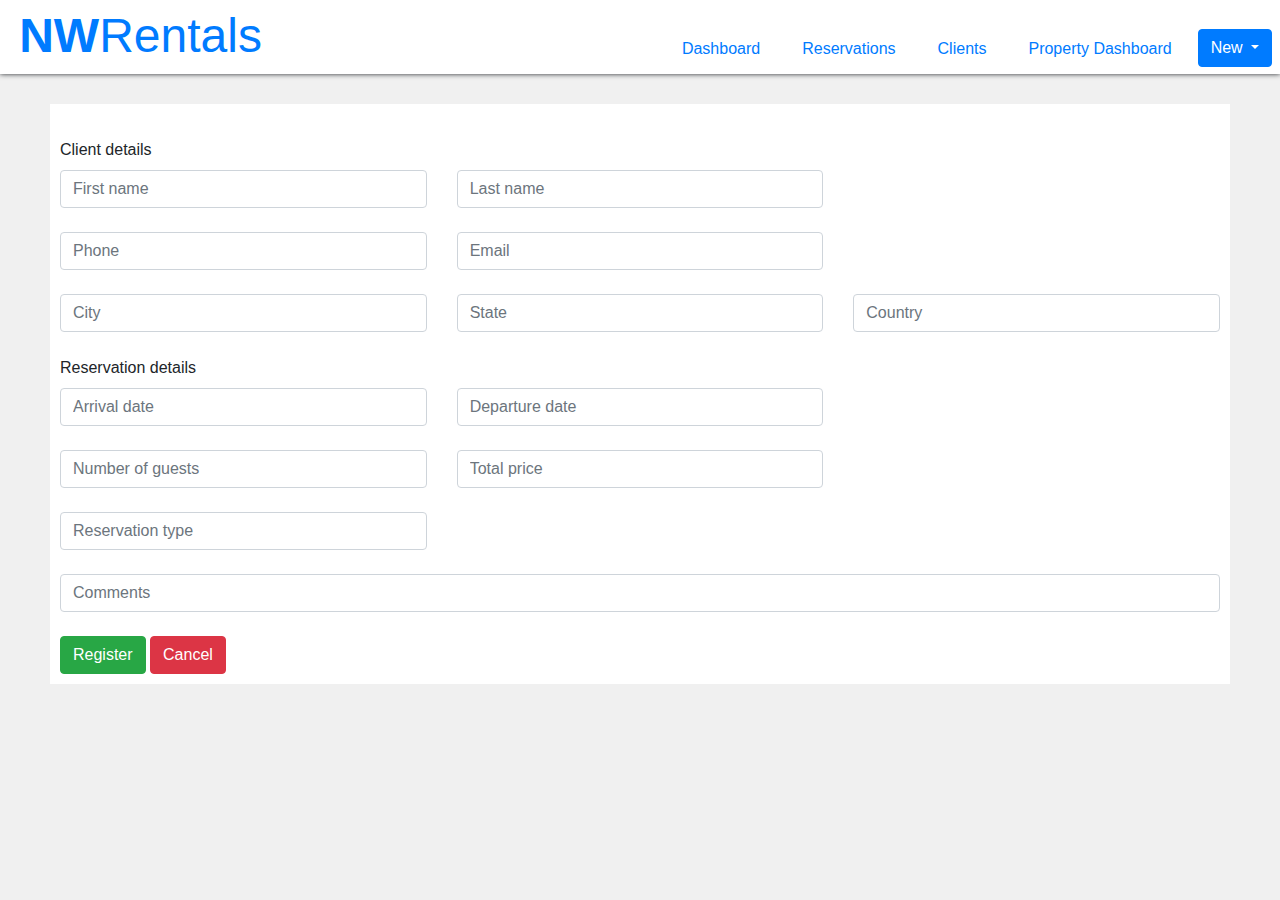
<file: WebDev/pages/reservation-form.html>
<!DOCTYPE html>
<html>

<head>
    <meta charset="utf-8">

    <link rel="stylesheet" href="https://maxcdn.bootstrapcdn.com/bootstrap/4.0.0-beta/css/bootstrap.min.css">
    <link rel="stylesheet" href="../stylesheets/header.css">
    <link rel="stylesheet" href="../stylesheets/new_reservation.css">
    <script src="https://ajax.googleapis.com/ajax/libs/jquery/3.2.1/jquery.min.js"></script>
    <script src="https://cdnjs.cloudflare.com/ajax/libs/popper.js/1.11.0/umd/popper.min.js"></script>
    <script src="https://maxcdn.bootstrapcdn.com/bootstrap/4.0.0-beta/js/bootstrap.min.js"></script>
    <script type="text/javascript" src="../javascript/header.js"></script>
    <title> MNRentals | New Reservation</title>
</head>

<body>
    <div id="header"></div>

    <!--  BODY -->
    <div class="form card-space">
        <div class="client-form card-box">
            <br>
            <label for="basic-url">Client details</label>
            <div class="row">
              <div class="col-lg-4">
                <div class="input-group">
                    <input type="text" class="form-control" placeholder="First name" aria-label="First name" aria-describedby="basic-addon1">
                </div>
              </div>
              <div class="col-lg-4">
                <div class="input-group">
                    <input type="text" class="form-control" placeholder="Last name" aria-label="Last name" aria-describedby="basic-addon2">
                </div>
              </div>
            </div>
            <br>
            <div class="row">
              <div class="col-lg-4">
                <div class="input-group">
                    <input type="text" class="form-control" placeholder="Phone" aria-label="Phone" aria-describedby="basic-addon2">
                </div>
              </div>
              <div class="col-lg-4">
                <div class="input-group">
                    <input type="text" class="form-control" placeholder="Email" aria-label="Email" aria-describedby="basic-addon2">
                </div>
              </div>
            </div>
            <br>
            <div class="row">
              <div class="col-lg-4">
                <div class="input-group">
                    <input type="text" class="form-control" placeholder="City" aria-label="City" aria-describedby="basic-addon2">
                </div>
              </div>
              <div class="col-lg-4">
                <div class="input-group">
                    <input type="text" class="form-control" placeholder="State" aria-label="State" aria-describedby="basic-addon2">
                </div>
              </div>
              <div class="col-lg-4">
                <div class="input-group">
                    <input type="text" class="form-control" placeholder="Country" aria-label="Country" aria-describedby="basic-addon2">
                </div>
              </div>
            </div>
            <br>
            <label for="basic-url">Reservation details</label>
            <div class="row">
              <div class="col-lg-4">
                <div class="input-group">
                    <input type="text" class="form-control" placeholder="Arrival date" aria-label="Arrival Date" aria-describedby="basic-addon2">
                </div>
              </div>
              <div class="col-lg-4">
                <div class="input-group">
                    <input type="text" class="form-control" placeholder="Departure date" aria-label="Departure Date" aria-describedby="basic-addon2">
                </div>
              </div>
            </div>
            <br>
            <div class="row">
              <div class="col-lg-4">
                <div class="input-group">
                    <input type="text" class="form-control" placeholder="Number of guests" aria-label="Guests" aria-describedby="basic-addon2">
                </div>
              </div>
              <div class="col-lg-4">
                <div class="input-group">
                    <input type="text" class="form-control" placeholder="Total price" aria-label="Price" aria-describedby="basic-addon2">
                </div>
              </div>
            </div>
            <br>
            <div class="row">
              <div class="col-lg-4">
                <div class="input-group">
                    <input type="text" class="form-control" placeholder="Reservation type" aria-label="Reservation type" aria-describedby="basic-addon2">
                </div>
              </div>
            </div>
            <br>
            <div class="input-group">
                <input type="text" class="form-control" placeholder="Comments" aria-label="Comments" aria-describedby="basic-addon2">
            </div>
            <br>
            <a href="index.html"><button type="button" class="btn btn-success">Register</button>
            <a href="index.html"><button type="button" class="btn btn-danger">Cancel</button>
        </div>
        <div class="reservation-form">

        </div>
    </div>
</body>

</html>
</file>
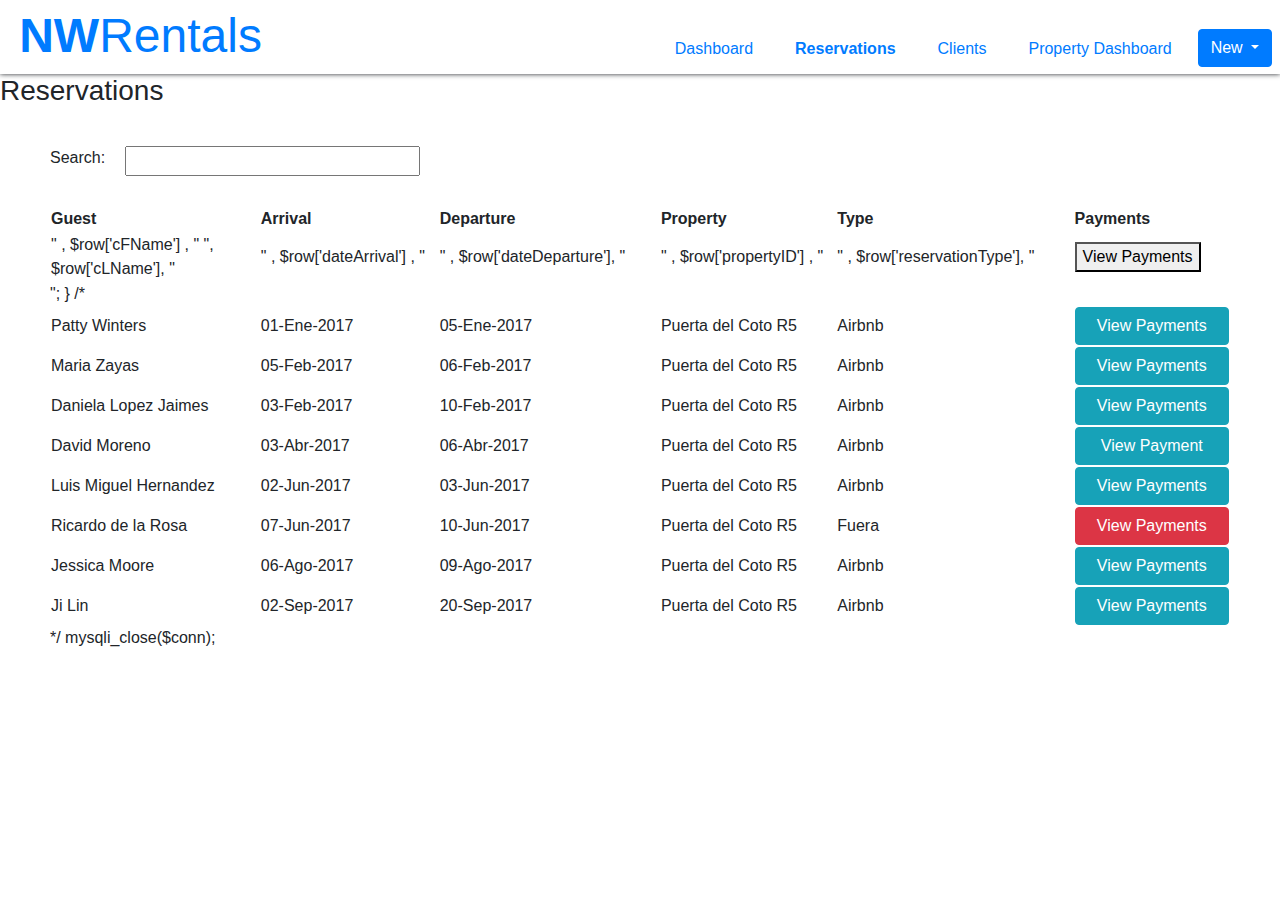
<file: WebDev/pages/reservations.html>
<!DOCTYPE html>
<html>

<head>
    <meta charset="utf-8">
    <meta http-equiv="pragma" content="no-cache" />

    <link rel="stylesheet" href="https://maxcdn.bootstrapcdn.com/bootstrap/4.0.0-beta/css/bootstrap.min.css">
    <link rel="stylesheet" href="../stylesheets/header.css">
    <link rel="stylesheet" href="../stylesheets/table-sites.css">
    <script src="https://ajax.googleapis.com/ajax/libs/jquery/3.2.1/jquery.min.js"></script>
    <script src="https://cdnjs.cloudflare.com/ajax/libs/popper.js/1.11.0/umd/popper.min.js"></script>
    <script src="https://maxcdn.bootstrapcdn.com/bootstrap/4.0.0-beta/js/bootstrap.min.js"></script>
    <script type="text/javascript" src="../javascript/header.js"></script>
    <title> MNRentals | Reservations</title>
</head>

<body>
    <div id="header"></div>

    <h3>Reservations</h3>

    <div class="search-bar">
        <p>Search: </p>
        <input type="text">
    </div>
    <div id="reservations-table" class="card-space">
        <table id="example" class="display dataTable" cellspacing="0" width="100%" role="grid" aria-describedby="example_info" style="width: 100%;">
            <thead>
                <tr role="row">
                    <th class="sorting_asc" tabindex="0" aria-controls="example" rowspan="1" colspan="1" aria-sort="ascending" aria-label="Name: activate to sort column descending"
                        style="width: 112px;">Guest</th>
                    <th class="sorting" tabindex="0" aria-controls="example" rowspan="1" colspan="1" aria-label="Position: activate to sort column ascending"
                        style="width: 112px;">Arrival</th>
                    <th class="sorting" tabindex="0" aria-controls="example" rowspan="1" colspan="1" aria-label="Office: activate to sort column ascending"
                        style="width: 112px;">Departure</th>
                    <th class="sorting" tabindex="0" aria-controls="example" rowspan="1" colspan="1" aria-label="Age: activate to sort column ascending"
                        style="width: 112px;">Property</th>
                    <th class="sorting" tabindex="0" aria-controls="example" rowspan="1" colspan="1" aria-label="Start date: activate to sort column ascending"
                        style="width: 112px;">Type</th>
                    <th class="sorting" tabindex="0" aria-controls="example" rowspan="1" colspan="1" aria-label="Salary: activate to sort column ascending"
                        style="width: 112px;">Payments</th>
                </tr>
            </thead>
            <tbody id="reservations-table-body">
                
            </tbody>
        </table>
    </div>

    <script>
        $(document).ready(
            obtener()
        );

        function obtener() {
            if (window.XMLHttpRequest) {
                // code for IE7+, Firefox, Chrome, Opera, Safari
                xmlhttp = new XMLHttpRequest();
            } else {
                // code for IE6, IE5
                xmlhttp = new ActiveXObject("Microsoft.XMLHTTP");
            }
            xmlhttp.onreadystatechange = function () {
                if (this.readyState == 4 && this.status == 200) {
                    document.getElementById("reservations-table-body").innerHTML = this.responseText;
                }
            };
            xmlhttp.open("GET", "getReservations.php", true);
            xmlhttp.send();
        }
    </script>

</body>

</html>
</file>
<file: WebDev/stylesheets/header.css>
.main-header{
  background-color: white;
  padding-right: 1%;
  box-shadow: 0px 0px 5px;
}

.main-header .logo{
    font-size: 3em;
    padding-left: .4em;
    color: rgb(55, 125, 253);
}

.nav{
    padding-top: 4%;
}

.nav-item{
  padding: 5px;
}

.searchbar{
  padding: 1%;
}

#container{
  padding: 1%;
}

.logo a{
  text-decoration: none;
}

.active-nav{
  font-weight: 800;
}
</file>
<file: WebDev/stylesheets/index.css>
body{
    background-color: #000000 white;
}


h2{
    font-size: .8em;
    font-weight: 200;
}
h3{
    font-size: 1.3em;
}

.card-box{
    background-color: white;
    padding: 10px;
}
.card-space{
    padding-top: 30px;
    padding-left: 50px;
    padding-right: 50px;
}

/*------  UPCOMING RESERVATIONS ------*/

.upcoming-element{
    padding-top: 10px;
    padding-bottom: 10px;
    border-bottom: 1px solid #ddd;
}


.upcoming-element-header .detail-house{
    color: grey;
}

.upcoming-element-header .detail-options{
    float: right;
    font-weight: 200;
}

.detail-arrival-departure{
    font-weight: 600;
}

.upcoming-element-details{
    font-size: 12px;
    font-weight: 200;
}

/*------------   TODO'S   ------------*/
.to-dos .todo-title{
    font-size: 16px;
}

.todo-element .todo-details{
    font-size: 12px;
    font-weight: 200;
}
.todo-element{
    padding-bottom: 2%;
    border-bottom: 1px solid #ddd;
}

td.float-right {
    float: right;
}
</file>
<file: WebDev/stylesheets/table-sites.css>
.search-bar{
    padding-top: 30px;
    padding-left: 50px;
    padding-right: 50px;
}   
.search-bar p{
    float: left;
}

.search-bar input{
    width: 25%;
    margin-left: 20px;
}

.card-space{
    width: 100%;
    padding-top: 30px;
    padding-left: 50px;
    padding-right: 50px;
}
</file>
<file: WebDev/stylesheets/property_dashboard.css>
.card-space{
    width: 100%;
    padding-top: 30px;
    padding-left: 50px;
    padding-right: 50px;
}

.card-box{
    background-color: white;
    padding: 10px;
}

.yearly-summary-graph img{
    padding: 20px;
}
</file>
<file: WebDev/stylesheets/new_reservation.css>
body{
    background-color: #F0F0F0;
}

h2{
    font-size: .8em;
    font-weight: 200;
}

.card-box{
    background-color: white;
    padding: 10px;
}

.card-space{
    padding-top: 30px;
    padding-left: 50px;
    padding-right: 50px;
}
</file>
